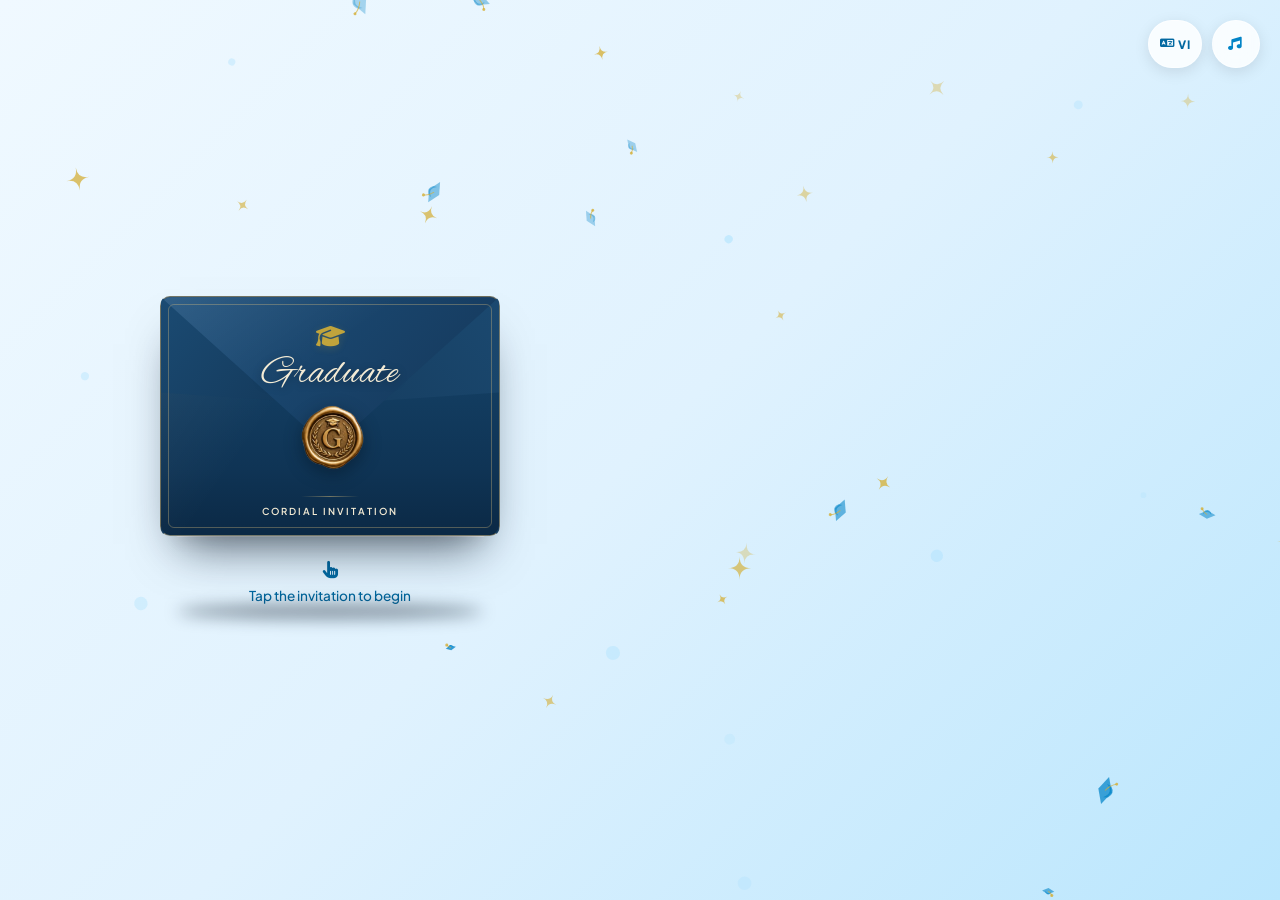
<file: index.html>
<!doctype html>
<html lang="vi">
  <head>
    <meta charset="UTF-8" />
    <meta name="viewport" content="width=device-width, initial-scale=1.0" />
    <title>Thiệp Mời Lễ Tốt Nghiệp Đại Học</title>
    <meta
      name="description"
      content="Thiệp mời điện tử tham dự Lễ Tốt Nghiệp Đại Học đầy sang trọng và ý nghĩa. Rất hân hạnh được đón tiếp bạn!"
    />
    <!-- Google Fonts -->
    <link rel="preconnect" href="https://fonts.googleapis.com" />
    <link rel="preconnect" href="https://fonts.gstatic.com" crossorigin />
    <link
      href="https://fonts.googleapis.com/css2?family=Playfair+Display:ital,wght@0,400..900;1,400..900&family=Plus+Jakarta+Sans:ital,wght@0,200..800;1,200..800&family=Alex+Brush&display=swap"
      rel="stylesheet"
    />
    <!-- FontAwesome for icons -->
    <link
      rel="stylesheet"
      href="https://cdnjs.cloudflare.com/ajax/libs/font-awesome/6.4.0/css/all.min.css"
    />
    <!-- Custom CSS -->
    <link rel="stylesheet" href="styles.css" />
  </head>
  <body>
    <!-- Background Canvas for Particles -->
    <canvas id="particle-canvas"></canvas>

    <!-- Background Music Synth Controller -->
    <button id="music-toggle" aria-label="Bật/Tắt âm nhạc" class="music-btn">
      <i class="fa-solid fa-music"></i>
      <span class="music-wave">
        <span></span>
        <span></span>
        <span></span>
      </span>
    </button>

    <!-- Main Container -->
    <button id="language-toggle" class="language-btn" type="button" aria-label="Switch to Vietnamese">
      <i class="fa-solid fa-language" aria-hidden="true"></i>
      <span>VI</span>
    </button>

    <main class="app-container">
      <!-- SECTION 1: Interactive Envelope -->
      <section id="envelope-section" class="envelope-wrapper">
        <div class="envelope-container" id="envelope">
          <div class="envelope">
            <div class="flap top-flap"></div>
            <div class="flap left-flap"></div>
            <div class="flap right-flap"></div>
            <div class="pocket"></div>

            <!-- The Stamp sealing the envelope -->
            <div
              class="envelope-stamp"
              id="envelope-stamp"
              role="button"
              aria-label="Mở phong thư"
            >
              <img src="image/stamp2.png" alt="Wax Seal Stamp" />
            </div>

            <!-- Front Cover text visible when closed -->
            <div class="envelope-front-cover">
              <div class="front-header">
                <div class="front-logo">
                  <i class="fa-solid fa-graduation-cap gold-accent"></i>
                </div>
                <h2 class="front-title" data-i18n="envelopeTitle">Graduate</h2>
                <!-- <p class="front-subtitle">FOREVER GRATEFUL</p> -->
              </div>
              <div class="front-footer">
                <div class="front-line"></div>
                <span class="front-invite" data-i18n="cordialInvitation">CORDIAL INVITATION</span>
              </div>
            </div>

            <!-- The Mini Invitation Card inside envelope -->
            <div class="letter" id="letter">
              <div class="letter-border"></div>
              <div class="letter-content">
                <div class="cap-icon-wrapper">
                  <i class="fa-solid fa-graduation-cap gold-accent"></i>
                </div>
                <h2 data-i18n="invitation">INVITATION</h2>
                <p class="sub-title" data-i18n="ceremony">Graduation Ceremony</p>
                <div class="divider">
                  <span class="dot"></span>
                  <span class="line"></span>
                  <span class="dot"></span>
                </div>
                <p class="invitee-text" data-i18n="miniInvite">
                  Please join me in celebrating my graduation.
                </p>
                <button class="open-card-btn" id="trigger-open-btn" data-i18n="openEnvelope">
                  Open Envelope
                </button>
              </div>
            </div>
          </div>
          <!-- Interactive Instruction Shadow -->
          <div class="envelope-shadow"></div>
          <div class="click-instruction">
            <i class="fa-solid fa-hand-pointer"></i>
            <span data-i18n="tapToBegin">Tap the invitation to begin</span>
          </div>
        </div>
      </section>

      <section id="invitation-card-section" class="card-section-hidden">
        <div class="card-container">
          <!-- Decorative Waving Sashes -->
          <!-- <canvas class="sash sash-left" id="sash-left-canvas"></canvas>
          <canvas class="sash sash-right" id="sash-right-canvas"></canvas> -->
          <!-- University Logos -->
          <div class="card-logos">
            <img
              src="image/sash-left.png"
              alt="SNHU Logo"
              class="card-logo logo-left"
            />
            <img
              src="image/sash-right.png"
              alt="ULIS Logo"
              class="card-logo logo-right"
            />
          </div>
          <!-- Floral/Gold Border Top -->
          <div class="card-top-decorator">
            <svg viewBox="0 0 100 20" class="gold-svg">
              <path
                d="M 0 10 Q 25 20, 50 10 T 100 10"
                fill="none"
                stroke="currentColor"
                stroke-width="0.5"
              />
              <path
                d="M 10 10 Q 25 0, 40 10 T 70 10"
                fill="none"
                stroke="currentColor"
                stroke-width="0.25"
              />
              <circle cx="50" cy="10" r="1.5" fill="currentColor" />
            </svg>
          </div>

          <!-- Invitation Header -->
          <header class="card-header">
            <div class="badge" data-i18n="graduation">GRADUATION</div>
            <h1 class="main-heading" data-i18n="ceremony">Graduation Ceremony</h1>
            <p class="graduation-year" data-i18n="classYear">Class of 2026</p>
            <div class="ornament">
              <i class="fa-solid fa-leaf left-leaf"></i>
              <i class="fa-solid fa-graduation-cap cap-center"></i>
              <i class="fa-solid fa-leaf right-leaf"></i>
            </div>
          </header>

          <!-- Graduate Info -->
          <div class="graduate-info">
            <p class="invite-label" data-i18n="inviteLabel">
              You are cordially invited to celebrate the graduation of
            </p>
            <h2 class="graduate-name">Nguyễn Minh Huyền</h2>
            <p class="degree-title" data-i18n="degreeTitle">
              Bachelor of Science Economics and Finance
            </p>
            <p class="university-name" data-i18n="universityName">
              University of Languages and International Studies, Vietnam
              National University, Hanoi
            </p>
          </div>

          <!-- Event Details (Date & Location) -->
          <div class="event-details">
            <div class="detail-block date-block">
              <div class="icon-circle">
                <i class="fa-regular fa-calendar-days"></i>
              </div>
              <h3 data-i18n="dateTime">Date & Time</h3>
              <p class="highlight-text" data-i18n="eventTime">04:30 PM | Thursday</p>
              <p class="date-detail" data-i18n="eventDate">July 30, 2026</p>
            </div>

            <div class="detail-divider"></div>

            <div class="detail-block venue-block">
              <div class="icon-circle">
                <i class="fa-solid fa-location-dot"></i>
              </div>
              <h3 data-i18n="location">Location</h3>
              <p class="highlight-text" data-i18n="venueName">Nguyen Van Dao Hall</p>
              <p class="venue-detail" data-i18n="venueAddress">
                144 Xuan Thuy Street, Cau Giay District, Hanoi
              </p>
              <a
                href="https://www.google.com/maps/place/144+%C4%90.+Xu%C3%A2n+Th%E1%BB%A7y,+C%E1%BA%A7u+Gi%E1%BA%A5y,+H%C3%A0+N%E1%BB%99i+10000,+Vi%E1%BB%87t+Nam/@21.0373463,105.7797211,17z/data=!3m1!4b1!4m6!3m5!1s0x3135ab35545aecc5:0x8555da9df4b5483d!8m2!3d21.0373413!4d105.782296!16s%2Fg%2F11lmph4c5c?entry=ttu&g_ep=EgoyMDI2MDcxNC4wIKXMDSoASAFQAw%3D%3D"
                target="_blank"
                rel="noopener noreferrer"
                class="map-link"
              >
                <i class="fa-solid fa-map-location-dot"></i> <span data-i18n="viewMap">View Map</span>
              </a>
            </div>
          </div>

          <!-- Countdown Timer -->
          <div class="countdown-container">
            <h3 data-i18n="countdown">Event Countdown</h3>
            <div class="timer" id="countdown-timer">
              <div class="timer-segment">
                <span class="number" id="days">00</span>
                <span class="label" data-i18n="days">Days</span>
              </div>
              <div class="timer-colon">:</div>
              <div class="timer-segment">
                <span class="number" id="hours">03</span>
                <span class="label" data-i18n="hours">Hours</span>
              </div>
              <div class="timer-colon">:</div>
              <div class="timer-segment">
                <span class="number" id="minutes">00</span>
                <span class="label" data-i18n="minutes">Minutes</span>
              </div>
              <div class="timer-colon">:</div>
              <div class="timer-segment">
                <span class="number" id="seconds">00</span>
                <span class="label" data-i18n="seconds">Seconds</span>
              </div>
            </div>
          </div>

          <!-- Previous image timeline retained for future reference. -->
          <div class="timeline-section">
            <img src="./image/timeline.png" alt="Timeline" />
          </div>

          <!-- Ceremony Programme -->
          <!-- <section class="timeline-section graduation-timeline" aria-labelledby="programme-title">
            <div class="timeline-heading">
              <span class="timeline-kicker">July 30, 2026</span>
              <h2 id="programme-title">Ceremony Programme</h2>
              <div class="timeline-heading-line" aria-hidden="true">
                <span></span><i class="fa-solid fa-graduation-cap"></i><span></span>
              </div>
            </div>

            <ol class="timeline-list">
              <li class="timeline-item">
                <time datetime="13:00">13:00 – 13:50</time>
                <p>Student Check-in</p>
              </li>
              <li class="timeline-item">
                <time datetime="14:00">14:00 – 14:15</time>
                <p>Delegate Introduction</p>
              </li>
              <li class="timeline-item">
                <time datetime="14:15">14:15 – 14:45</time>
                <p>Speeches by ULIS and SNHU Representatives</p>
              </li>
              <li class="timeline-item">
                <time datetime="14:45">14:45 – 15:00</time>
                <p>Certificate Awarding to Individuals with Outstanding Achievements</p>
              </li>
              <li class="timeline-item">
                <time datetime="15:00">15:00 – 15:10</time>
                <p>Speech by Graduate Representative</p>
              </li>
              <li class="timeline-item">
                <time datetime="15:10">15:10 – 16:10</time>
                <p>Conferring of Degrees</p>
              </li>
              <li class="timeline-item">
                <time datetime="16:10">16:10 – 16:30</time>
                <p>Photo Group &amp; Closing Ceremony</p>
              </li>
            </ol>
          </section> -->

          <!-- RSVP Section -->
          <div class="rsvp-section">
            <form id="rsvp-form" class="rsvp-form">
              <div class="form-group">
                <label for="guest-name"
                  ><span data-i18n="fullName">Full Name</span> <span class="required">*</span></label
                >
                <input
                  type="text"
                  id="guest-name"
                  name="name"
                  required
                  placeholder="Enter your full name..."
                  data-i18n-placeholder="namePlaceholder"
                />
              </div>

              <div class="form-group radio-group">
                <label data-i18n="attendanceQuestion">Will you be attending?</label>
                <div class="radio-options">
                  <label class="radio-label">
                    <input type="radio" name="attendance" value="yes" checked />
                    <span class="custom-radio"></span>
                    <span data-i18n="attendingYes">Yes, I will be delighted to attend.</span>
                  </label>
                  <label class="radio-label">
                    <input type="radio" name="attendance" value="no" />
                    <span class="custom-radio"></span>
                    <span data-i18n="attendingNo">Regretfully, I am unable to attend :( .</span>
                  </label>
                </div>
              </div>

              <div class="form-group">
                <label for="guest-wish" data-i18n="messageLabel">Message for the Graduate</label>
                <textarea
                  id="guest-wish"
                  name="wish"
                  rows="3"
                  placeholder="Share your congratulations and best wishes..."
                  data-i18n-placeholder="messagePlaceholder"
                ></textarea>
              </div>

              <button type="submit" class="submit-btn" id="submit-rsvp">
                <span class="submit-label" data-i18n="sendRsvp">Send RSVP</span>
                <span class="submit-loading-label" aria-live="polite" data-i18n="sendingReply">Sending your reply</span>
                <span class="submit-spinner" aria-hidden="true"></span>
                <i class="fa-solid fa-paper-plane submit-icon" aria-hidden="true"></i>
              </button>
            </form>

            <!-- RSVP Success Message -->
            <div class="rsvp-success-overlay" id="rsvp-success">
              <div class="success-card">
                <div class="success-icon">
                  <i class="fa-solid fa-check"></i>
                </div>
                <h3 data-i18n="submissionSuccess">Submission Successful!</h3>
                <p data-i18n="successMessage">Thank you for your RSVP and your lovely wishes.</p>
                <button id="close-success-btn" class="close-success-btn" data-i18n="close">
                  Close
                </button>
              </div>
            </div>
          </div>

          <!-- Guestbook / Wish Board -->
          <div class="guestbook-section">
            <div class="section-title">
              <h2 data-i18n="guestbookTitle">Messages of Congratulations</h2>
              <p data-i18n="guestbookSubtitle">Heartfelt messages from family and friends.</p>
            </div>

            <div class="wishes-list" id="wishes-list">
              <!-- Loaded dynamically via JS -->
              <div class="wish-item empty-state">
                <p>
                  <span data-i18n="emptyWishes">No messages yet. Be the first to leave your congratulations!</span>
                </p>
              </div>
            </div>
          </div>

          <!-- Footer Decorator -->
          <footer class="card-footer">
            <p data-i18n="footerWelcome">We look forward to celebrating with you.</p>
            <p class="footer-sign">Nguyen Minh Huyen & Family</p>
            <div class="card-bottom-decorator">
              <svg viewBox="0 0 100 10" class="gold-svg">
                <path
                  d="M 0 5 Q 50 10, 100 5"
                  fill="none"
                  stroke="currentColor"
                  stroke-width="0.3"
                />
                <circle cx="50" cy="5" r="1" fill="currentColor" />
              </svg>
            </div>
          </footer>
        </div>

        <!-- Return to Envelope button -->
        <button
          class="back-to-envelope"
          id="back-to-envelope"
          aria-label="Xem lại bao thư"
        >
          <i class="fa-solid fa-envelope-open"></i> <span data-i18n="backToEnvelope">Open Envelope</span>
        </button>
      </section>
    </main>

    <!-- Web Audio API Synth initialization script -->
    <script src="script.js"></script>
  </body>
</html>
</file>
<file: styles.css>
/* Custom variables for theme */
:root {
  --bg-primary-grad: linear-gradient(135deg,
      #f0f9ff 0%,
      #e0f2fe 50%,
      #bae6fd 100%);
  --color-primary: #0284c7;
  /* Calm light blue */
  --color-primary-dark: #0369a1;
  /* Deeper blue */
  --color-primary-light: #e0f2fe;
  /* Light blue accent */
  --color-secondary: #0f172a;
  /* Deep navy slate for text */
  --color-text-muted: #475569;
  /* Slate gray */
  --color-gold: #d4af37;
  /* Classic Gold */
  --color-gold-light: #fef08a;
  /* Light Gold */
  --color-card-bg: rgba(255, 255, 255, 0.82);
  --color-glass-border: rgba(255, 255, 255, 0.6);
  --font-heading: "Playfair Display", serif;
  --font-body: "Plus Jakarta Sans", sans-serif;
  --font-accent: "Alex Brush", cursive;
  /* Burgundy stationery palette — used by the envelope only. */
  /* --envelope-bg: #8b0000;
  --envelope-flap-bg: #740000;
  --envelope-left-bg: #590000;
  --envelope-right-bg: #680000;
  --envelope-pocket-bg: #650000;
  --envelope-gold: #d6af57;
  --envelope-cream: #fff5dc; */
  --transition-smooth: all 0.5s cubic-bezier(0.4, 0, 0.2, 1);
  --shadow-premium:
    0 20px 40px -15px rgba(15, 23, 42, 0.12), 0 0 50px rgba(2, 132, 199, 0.05);

  /* //--envelope-bg-color: #8b0000; */
  --envelope-accent-color: #d4af37;
  /* Gold / Vàng Kim */
  --envelope-text-color: #f5f5dc;
  /* Beige / Màu be nhạt */

  --envelope-bg-color: #cb918c;
  /* Deep navy stationery palette — used by the envelope only. */
  --envelope-bg: #102c4a;
  --envelope-flap-bg: #173e63;
  --envelope-left-bg: #0d2945;
  --envelope-right-bg: #123555;
  --envelope-pocket-bg: #0f3455;
  --envelope-gold: #d9bd78;
  --envelope-cream: #f5ecd5;
}

/* Reset & Base Styles */
* {
  margin: 0;
  padding: 0;
  box-sizing: border-box;
}

body {
  font-family: var(--font-body);
  background: var(--bg-primary-grad);
  color: var(--color-secondary);
  min-height: 100vh;
  overflow-x: hidden;
  position: relative;
}

/* Background Canvas */
#particle-canvas {
  position: fixed;
  top: 0;
  left: 0;
  width: 100%;
  height: 100%;
  z-index: 0;
  pointer-events: none;
}

/* Background Music Toggle Button */
.music-btn {
  position: fixed;
  top: 20px;
  right: 20px;
  width: 48px;
  height: 48px;
  border-radius: 50%;
  border: 1px solid var(--color-glass-border);
  background: var(--color-card-bg);
  backdrop-filter: blur(8px);
  cursor: pointer;
  z-index: 100;
  display: flex;
  justify-content: center;
  align-items: center;
  color: var(--color-primary);
  box-shadow: 0 4px 15px rgba(0, 0, 0, 0.1);
  transition: var(--transition-smooth);
}

.music-btn:hover {
  transform: scale(1.1);
  color: var(--color-primary-dark);
  box-shadow: 0 6px 20px rgba(2, 132, 199, 0.2);
}

.language-btn {
  position: fixed;
  top: 20px;
  right: 78px;
  z-index: 100;
  min-width: 48px;
  height: 48px;
  padding: 0 11px;
  display: flex;
  align-items: center;
  justify-content: center;
  gap: 4px;
  border: 1px solid var(--color-glass-border);
  border-radius: 24px;
  background: var(--color-card-bg);
  color: var(--color-primary-dark);
  backdrop-filter: blur(8px);
  cursor: pointer;
  box-shadow: 0 4px 15px rgba(0, 0, 0, 0.1);
  font-family: var(--font-body);
  font-size: 0.72rem;
  font-weight: 800;
  letter-spacing: 0.4px;
  transition: var(--transition-smooth);
}

.language-btn:hover {
  color: #8b0000;
  border-color: rgba(139, 0, 0, 0.25);
  transform: translateY(-2px);
  box-shadow: 0 6px 20px rgba(139, 0, 0, 0.16);
}

.music-wave {
  display: flex;
  align-items: flex-end;
  gap: 2px;
  height: 12px;
  margin-left: 4px;
}

.music-wave span {
  width: 2px;
  height: 100%;
  background-color: var(--color-primary);
  border-radius: 1px;
  animation: bounce-wave 1s ease-in-out infinite alternate;
  transform-origin: bottom;
  display: none;
  /* Only animate when music is playing */
}

.music-btn.playing .music-wave span {
  display: inline-block;
}

.music-btn.playing .music-wave span:nth-child(2) {
  animation-delay: 0.2s;
}

.music-btn.playing .music-wave span:nth-child(3) {
  animation-delay: 0.4s;
}

@keyframes bounce-wave {
  0% {
    transform: scaleY(0.3);
  }

  100% {
    transform: scaleY(1);
  }
}

/* App Container */
.app-container {
  position: relative;
  z-index: 10;
  width: 100%;
  min-height: 100vh;
  display: flex;
  justify-content: center;
  align-items: center;
  padding: 20px;
}

/* ========================================================
   SECTION 1: ENVELOPE STYLES
   ======================================================== */
.envelope-wrapper {
  display: flex;
  justify-content: center;
  align-items: center;
  width: 100%;
  min-height: 90vh;
  transition:
    opacity 0.8s ease,
    transform 0.8s ease;
}

.envelope-wrapper.hidden {
  opacity: 0;
  transform: scale(0.9);
  pointer-events: none;
  position: absolute;
}

.envelope-container {
  position: relative;
  cursor: pointer;
  perspective: 1000px;
}

.envelope {
  --letter-lift: -130px;
  position: relative;
  width: 340px;
  height: 240px;
  background: var(--envelope-bg);
  border-radius: 10px;
  border: 1px solid rgba(221, 193, 126, 0.48);
  /* background:
    radial-gradient(
      circle at 78% 15%,
      rgba(255, 188, 144, 0.15),
      transparent 35%
    ),
    linear-gradient(135deg, #a31313 0%, var(--envelope-bg) 52%, #460000 100%); */
  background:
    radial-gradient(circle at 78% 15%,
      rgba(95, 151, 190, 0.18),
      transparent 35%),
    linear-gradient(135deg, #163e63 0%, var(--envelope-bg) 52%, #0a223a 100%);
  box-shadow:
    0 28px 45px -20px rgba(5, 19, 35, 0.7),
    inset 0 1px 0 rgba(255, 255, 255, 0.13);
  transition: transform 0.5s ease;
  transform-style: preserve-3d;
}

.envelope::before {
  content: "";
  position: absolute;
  inset: 7px;
  z-index: 5;
  border: 1px solid rgba(221, 193, 126, 0.42);
  border-radius: 6px;
  pointer-events: none;
  opacity: 0.82;
}

/* Envelope Flaps shape with CSS clip-path */
.flap {
  position: absolute;
  width: 100%;
  height: 100%;
  top: 0;
  left: 0;
}

.top-flap {
  /* background:
    linear-gradient(145deg, rgba(255, 255, 255, 0.09), transparent 36%),
    linear-gradient(135deg, #a71c1c, var(--envelope-flap-bg) 58%, #4d0000); */
  background:
    linear-gradient(145deg, rgba(255, 255, 255, 0.09), transparent 36%),
    linear-gradient(135deg, #1d507c, var(--envelope-flap-bg) 58%, #112f4d);
  clip-path: polygon(0 0, 50% 64%, 100% 0);
  transform-origin: top;
  transform-style: preserve-3d;
  backface-visibility: hidden;
  transition:
    transform 0.78s cubic-bezier(0.22, 0.8, 0.2, 1),
    z-index 0s linear 0.38s;
  z-index: 4;
  border-top-left-radius: 10px;
  border-top-right-radius: 10px;
  filter: drop-shadow(0 2px 2px rgba(3, 16, 29, 0.26));
}

.left-flap {
  /* background: linear-gradient(135deg, #8f1010, var(--envelope-left-bg) 80%); */
  background: linear-gradient(135deg, #1b4b73, var(--envelope-left-bg) 80%);

  clip-path: polygon(0 0, 52% 50%, 0 100%);
  z-index: 3;
  border-top-left-radius: 6px;
  border-bottom-left-radius: 6px;
}

.right-flap {
  /* background: linear-gradient(225deg, #941111, var(--envelope-right-bg) 80%); */
  background: linear-gradient(225deg, #1b4970, var(--envelope-right-bg) 80%);

  clip-path: polygon(100% 0, 48% 50%, 100% 100%);
  z-index: 3;
  border-top-right-radius: 6px;
  border-bottom-right-radius: 6px;
}

.pocket {
  position: absolute;
  width: 100%;
  height: 100%;
  bottom: 0;
  left: 0;
  /* background:
    linear-gradient(125deg, rgba(255, 255, 255, 0.07), transparent 38%),
    linear-gradient(180deg, #8f1010, var(--envelope-pocket-bg) 72%, #480000); */
  background:
    linear-gradient(125deg, rgba(255, 255, 255, 0.07), transparent 38%),
    linear-gradient(180deg, #17476e, var(--envelope-pocket-bg) 72%, #0b2945);
  clip-path: polygon(0 40%, 50% 45%, 100% 40%, 100% 100%, 0 100%);
  z-index: 3;
  border-bottom-left-radius: 10px;
  border-bottom-right-radius: 10px;
  box-shadow: inset 0 1px 0 rgba(221, 193, 126, 0.18);
}

/* Interactive shadow below envelope */
.envelope-shadow {
  position: absolute;
  bottom: -15px;
  left: 5%;
  width: 90%;
  height: 15px;
  background: rgba(4, 18, 34, 0.43);
  border-radius: 50%;
  filter: blur(8px);
  z-index: 1;
  transition: var(--transition-smooth);
}

/* Front Cover Details (visible when closed) */
.envelope-front-cover {
  position: absolute;
  top: 0;
  left: 0;
  width: 100%;
  height: 100%;
  z-index: 4;
  pointer-events: none;
  transition: opacity 0.4s ease;
}

.envelope-front-cover .front-header {
  position: absolute;
  top: 24px;
  left: 0;
  width: 100%;
  display: flex;
  flex-direction: column;
  align-items: center;
}

.envelope-front-cover .front-logo {
  font-size: 1.45rem;
  margin-bottom: 5px;
  opacity: 0.9;
  color: var(--envelope-gold);
}

.envelope-front-cover .front-title {
  font-family: var(--font-accent);
  font-size: 2.45rem;
  font-weight: 400;
  color: var(--envelope-cream);
  line-height: 1;
  text-shadow: 0 2px 10px rgba(0, 0, 0, 0.32);
}

.envelope-front-cover .front-subtitle {
  font-size: 0.6rem;
  font-weight: 700;
  letter-spacing: 3.6px;
  margin-top: 4px;
  color: var(--envelope-gold);
}

.envelope-front-cover .front-footer {
  position: absolute;
  bottom: 18px;
  left: 0;
  width: 100%;
  display: flex;
  flex-direction: column;
  align-items: center;
}

.envelope-front-cover .front-line {
  width: 58px;
  height: 1px;
  background: linear-gradient(90deg,
      transparent,
      var(--envelope-gold),
      transparent);
  margin: 5px 0 8px;
  opacity: 0.5;
}

.envelope-front-cover .front-invite {
  font-size: 0.6rem;
  letter-spacing: 2px;
  color: var(--envelope-cream);
  font-weight: 600;
}

/* WAX SEAL STAMP STYLES */
.envelope-stamp {
  position: absolute;
  top: 59%;
  left: 50%;
  transform: translate(-50%, -50%) scale(1);
  width: 74px;
  /* height: 74px; */
  height: 160px;
  z-index: 6;
  /* On top of everything on the envelope */
  cursor: pointer;
  /* border: 2px solid var(--envelope-gold); */
  border-radius: 50%;
  /* background: radial-gradient(
    circle at 35% 28%,
    #ecd69b,
    #ad8241 54%,
    #745322 100%
  ); */
  padding: 3px;
  filter: drop-shadow(0 5px 9px rgba(3, 16, 29, 0.48));
  transition:
    transform 0.4s cubic-bezier(0.34, 1.56, 0.64, 1),
    opacity 0.4s ease;
}

.envelope-stamp img {
  width: 100%;
  height: 100%;
  object-fit: cover;
  border-radius: 50%;
  mix-blend-mode: multiply;
}

.envelope-stamp:hover {
  transform: translate(-50%, -50%) scale(1.1) rotate(5deg);
  filter: drop-shadow(0 6px 12px rgba(10, 17, 28, 0.4));
}

.envelope-stamp:active {
  transform: translate(-50%, -50%) scale(0.95);
}

.envelope-container.open .envelope-stamp {
  transform: translate(-50%, -62%) scale(0.82) rotate(-12deg);
  opacity: 0;
  pointer-events: none;
  transition-duration: 0.24s, 0.2s;
}

/* Hover effects for closed envelope */
.envelope-container:hover .envelope {
  transform: translateY(-6px) rotateY(2deg);
}

.envelope-container:hover .envelope-shadow {
  transform: scale(0.95);
  opacity: 0.8;
}

/* Invitation letter inside envelope */
.letter {
  position: absolute;
  bottom: 10px;
  left: 4%;
  width: 92%;
  height: 90%;
  background: #ffffff;
  border-radius: 4px;
  z-index: 2;
  padding: 12px;
  transform: translateY(12px) rotateX(1deg);
  transform-origin: center bottom;
  box-shadow: 0 5px 15px rgba(0, 0, 0, 0.05);
  transition:
    transform 0.45s cubic-bezier(0.4, 0, 0.2, 1),
    box-shadow 0.45s ease;
  overflow: hidden;
}

.letter-border {
  position: absolute;
  top: 5px;
  left: 5px;
  right: 5px;
  bottom: 5px;
  border: 1px solid var(--color-primary-light);
  border-radius: 3px;
  pointer-events: none;
}

.letter-content {
  display: flex;
  flex-direction: column;
  align-items: center;
  text-align: center;
  height: 100%;
  justify-content: center;
  padding: 5px;
}

.cap-icon-wrapper {
  margin-bottom: 5px;
  font-size: 24px;
}

.gold-accent {
  color: var(--color-gold);
  filter: drop-shadow(0 2px 4px rgba(212, 175, 55, 0.2));
}

.letter h2 {
  font-family: var(--font-heading);
  font-size: 1.25rem;
  color: var(--color-primary-dark);
  letter-spacing: 2px;
  margin-bottom: 2px;
}

.letter .sub-title {
  font-size: 0.75rem;
  text-transform: uppercase;
  color: var(--color-text-muted);
  letter-spacing: 1px;
}

.divider {
  display: flex;
  align-items: center;
  justify-content: center;
  width: 60%;
  margin: 8px 0;
  gap: 4px;
}

.divider .dot {
  width: 4px;
  height: 4px;
  background-color: var(--color-gold);
  border-radius: 50%;
}

.divider .line {
  flex-grow: 1;
  height: 1px;
  background: linear-gradient(90deg,
      transparent,
      var(--color-gold),
      transparent);
}

.invitee-text {
  font-size: 0.8rem;
  color: var(--color-secondary);
  line-height: 1.4;
  margin-bottom: 12px;
}

.open-card-btn {
  background: linear-gradient(135deg,
      var(--color-primary) 0%,
      var(--color-primary-dark) 100%);
  color: #ffffff;
  border: none;
  padding: 6px 16px;
  border-radius: 20px;
  font-size: 0.8rem;
  font-weight: 600;
  cursor: pointer;
  box-shadow: 0 4px 10px rgba(2, 132, 199, 0.2);
  transition: var(--transition-smooth);
}

.open-card-btn:hover {
  transform: translateY(-2px);
  box-shadow: 0 6px 15px rgba(2, 132, 199, 0.35);
}

/* Click Instruction beneath envelope */
.click-instruction {
  display: flex;
  flex-direction: column;
  align-items: center;
  margin-top: 25px;
  color: var(--color-primary-dark);
  font-size: 0.85rem;
  font-weight: 500;
  gap: 8px;
  animation: bounce-float 2s infinite ease-in-out;
}

.click-instruction i {
  font-size: 1.1rem;
}

@keyframes bounce-float {

  0%,
  100% {
    transform: translateY(0);
  }

  50% {
    transform: translateY(-8px);
  }
}

/* OPENED STATE CLASSES */
.envelope-container.open .top-flap {
  transform: rotateX(180deg) translateZ(1px);
  z-index: 1;
}

.envelope-container.open .envelope-front-cover {
  opacity: 0;
  pointer-events: none;
}

.envelope-container.open .letter {
  animation: letter-emerge 1.05s 0.16s cubic-bezier(0.22, 0.9, 0.25, 1) both;
  z-index: 5;
  box-shadow: 0 22px 35px rgba(3, 20, 37, 0.27);
}

.envelope-container.open .envelope {
  transform: translateY(4px) scale(0.99);
}

@keyframes letter-emerge {
  0% {
    transform: translateY(12px) rotateX(1deg);
  }

  28% {
    transform: translateY(3px) rotateX(0.5deg);
  }

  82% {
    transform: translateY(calc(var(--letter-lift) - 8px)) rotateX(0deg);
  }

  100% {
    transform: translateY(var(--letter-lift)) rotateX(0deg);
  }
}

/* ========================================================
   SECTION 2: MAIN INVITATION CARD STYLES
   ======================================================== */
.card-section-hidden {
  opacity: 0;
  transform: translateY(40px);
  pointer-events: none;
  max-height: 0;
  overflow: hidden;
  transition:
    opacity 1s cubic-bezier(0.4, 0, 0.2, 1),
    transform 1s cubic-bezier(0.4, 0, 0.2, 1);
  width: 100%;
}

.card-section-active {
  opacity: 1;
  transform: translateY(0);
  pointer-events: auto;
  max-height: 10000px;
  /* high enough for scrolling content */
  display: flex;
  flex-direction: column;
  align-items: center;
  width: 100%;
  padding: 40px 0;
}

.card-container {
  width: 100%;
  max-width: 680px;
  background: var(--color-card-bg);
  border: 1px solid var(--color-glass-border);
  backdrop-filter: blur(20px) saturate(180%);
  -webkit-backdrop-filter: blur(20px) saturate(180%);
  border-radius: 20px;
  box-shadow: var(--shadow-premium);
  padding: 50px 40px;
  position: relative;
  overflow: visible;
  /* Changed to visible so sashes can hang outside */
  margin-bottom: 30px;
}

/* Decorative Waving Sashes (HTML5 Canvas) */
.sash {
  position: absolute;
  top: 40px;
  width: 110px;
  height: 520px;
  pointer-events: none;
  z-index: 5;
  opacity: 0.98;
  filter: drop-shadow(0 12px 25px rgba(15, 23, 42, 0.18));
  transition:
    transform 0.5s ease,
    filter 0.5s ease;
}

.sash-left {
  left: -125px;
  /* Pushed completely outside on desktop */
}

.sash-right {
  right: -125px;
  /* Pushed completely outside on desktop */
}

/* Hover effects */
.card-container:hover .sash {
  filter: drop-shadow(0 18px 35px rgba(15, 23, 42, 0.28));
}

.card-container:hover .sash-left {
  transform: translateY(-5px) rotate(1deg);
}

.card-container:hover .sash-right {
  transform: translateY(-5px) rotate(-1deg);
}

/* University Logos in Corners */
.card-logos {
  /* position: absolute; */
  top: 25px;
  left: 25px;
  right: 25px;
  display: flex;
  justify-content: space-between;
  pointer-events: none;
  z-index: 4;
}

.card-logo {
  height: 500px;
  position: absolute;
  width: auto;
  object-fit: contain;
  opacity: 0.9;
  filter: drop-shadow(0 2px 4px rgba(15, 23, 42, 0.08));
  transition:
    transform 0.3s ease,
    opacity 0.3s ease;
}

.logo-left {
  top: -84px;
  left: -120px;
}

.logo-right {
  top: -108px;
  right: -120px;
}

.card-container:hover .card-logo {
  opacity: 1;
  transform: scale(1.05);
}

.card-top-decorator {
  display: flex;
  justify-content: center;
  color: var(--color-gold);
  margin-bottom: 20px;
}

.gold-svg {
  width: 150px;
  opacity: 0.8;
}

/* Card Header */
.card-header {
  text-align: center;
  margin-bottom: 35px;
}

.badge {
  display: inline-block;
  font-size: 0.75rem;
  font-weight: 700;
  letter-spacing: 3px;
  color: var(--color-primary-dark);
  border: 1px solid var(--color-primary-light);
  background: rgba(2, 132, 199, 0.05);
  padding: 4px 12px;
  border-radius: 12px;
  margin-bottom: 15px;
  text-transform: uppercase;
}

.main-heading {
  font-family: var(--font-heading);
  font-size: clamp(2rem, 7vw, 3rem);
  color: var(--color-secondary);
  font-weight: 800;
  line-height: 1.15;
  margin-bottom: 5px;
  background: linear-gradient(to right,
      var(--color-secondary),
      var(--color-primary-dark));
  -webkit-background-clip: text;
  -webkit-text-fill-color: transparent;
}

.graduation-year {
  font-size: 0.95rem;
  font-weight: 500;
  color: var(--color-text-muted);
  letter-spacing: 4px;
  text-transform: uppercase;
}

.ornament {
  display: flex;
  align-items: center;
  justify-content: center;
  gap: 15px;
  margin-top: 15px;
  color: var(--color-gold);
}

.ornament i {
  font-size: 0.9rem;
}

.ornament .cap-center {
  font-size: 1.4rem;
  transform: rotate(-10deg);
  animation: gentle-tilt 4s infinite ease-in-out;
}

@keyframes gentle-tilt {

  0%,
  100% {
    transform: rotate(-10deg) scale(1);
  }

  50% {
    transform: rotate(10deg) scale(1.1);
  }
}

.ornament .left-leaf {
  transform: scaleX(-1);
}

/* Graduate Info */
.graduate-info {
  text-align: center;
  margin-bottom: 40px;
}

.invite-label {
  font-size: 0.9rem;
  font-style: italic;
  color: var(--color-text-muted);
  margin-bottom: 12px;
}

.graduate-name {
  font-family: var(--font-accent);
  font-size: clamp(2.4rem, 9.5vw, 4.2rem);
  color: var(--color-primary-dark);
  font-weight: 400;
  line-height: 1;
  margin-bottom: 10px;
  text-shadow:
    1px 1px 0px rgba(255, 255, 255, 0.8),
    2px 2px 5px rgba(2, 132, 199, 0.1);
}

.degree-title {
  font-size: 1.15rem;
  font-weight: 700;
  letter-spacing: 1px;
  color: var(--color-secondary);
  text-transform: uppercase;
  margin-bottom: 4px;
}

.university-name {
  font-size: 0.95rem;
  color: var(--color-text-muted);
  font-weight: 500;
}

/* Event Details (Grid) */
.event-details {
  display: grid;
  grid-template-columns: 1fr 1px 1fr;
  gap: 20px;
  background: rgba(255, 255, 255, 0.4);
  border: 1px solid rgba(255, 255, 255, 0.3);
  border-radius: 16px;
  padding: 30px 20px;
  margin-bottom: 40px;
  box-shadow: inset 0 2px 4px rgba(255, 255, 255, 0.4);
}

.detail-block {
  display: flex;
  flex-direction: column;
  align-items: center;
  text-align: center;
}

.icon-circle {
  width: 48px;
  height: 48px;
  border-radius: 50%;
  background: var(--color-primary-light);
  color: var(--color-primary-dark);
  display: flex;
  justify-content: center;
  align-items: center;
  font-size: 1.25rem;
  margin-bottom: 15px;
  box-shadow: 0 4px 10px rgba(2, 132, 199, 0.08);
}

.detail-block h3 {
  font-size: 0.75rem;
  font-weight: 700;
  letter-spacing: 2px;
  color: var(--color-text-muted);
  margin-bottom: 10px;
}

.detail-block .highlight-text {
  font-family: var(--font-heading);
  font-size: 1.25rem;
  font-weight: 700;
  color: var(--color-secondary);
  margin-bottom: 4px;
}

.detail-block .date-detail,
.detail-block .venue-detail {
  font-size: 0.85rem;
  color: var(--color-text-muted);
  line-height: 1.4;
}

.detail-divider {
  background-color: var(--color-glass-border);
  width: 100%;
  height: 100%;
}

.map-link {
  margin-top: 12px;
  display: inline-flex;
  align-items: center;
  gap: 6px;
  font-size: 0.8rem;
  font-weight: 600;
  color: var(--color-primary-dark);
  text-decoration: none;
  background: rgba(2, 132, 199, 0.08);
  padding: 6px 14px;
  border-radius: 20px;
  transition: var(--transition-smooth);
}

.map-link:hover {
  background: var(--color-primary);
  color: #ffffff;
  transform: translateY(-1px);
}

/* Countdown Timer */
.countdown-container {
  text-align: center;
  background: linear-gradient(135deg,
      rgba(2, 132, 199, 0.04) 0%,
      rgba(2, 132, 199, 0.08) 100%);
  border: 1px solid rgba(2, 132, 199, 0.1);
  border-radius: 16px;
  padding: 25px 20px;
  margin-bottom: 40px;
}

.countdown-container h3 {
  font-size: 0.75rem;
  font-weight: 700;
  letter-spacing: 2px;
  color: var(--color-primary-dark);
  margin-bottom: 15px;
}

.timer {
  display: flex;
  justify-content: center;
  align-items: center;
  gap: 12px;
}

.timer-segment {
  display: flex;
  flex-direction: column;
  align-items: center;
  min-width: 60px;
}

.timer-segment .number {
  font-family: var(--font-heading);
  font-size: 2rem;
  font-weight: 800;
  color: var(--color-secondary);
  line-height: 1;
  margin-bottom: 6px;
}

.timer-segment .label {
  font-size: 0.7rem;
  font-weight: 600;
  text-transform: uppercase;
  color: var(--color-text-muted);
  letter-spacing: 1px;
}

.timer-colon {
  font-family: var(--font-heading);
  font-size: 1.5rem;
  font-weight: 800;
  color: var(--color-gold);
  transform: translateY(-8px);
}

/* Sections Divider title */
.section-title {
  text-align: center;
  margin-bottom: 25px;
}

.section-title h2 {
  font-family: var(--font-heading);
  font-size: 1.6rem;
  color: var(--color-secondary);
  font-weight: 700;
  margin-bottom: 6px;
}

.section-title p {
  font-size: 0.85rem;
  color: var(--color-text-muted);
}

/* RSVP Section & Form */
.rsvp-section {
  background: rgba(255, 255, 255, 0.5);
  border: 1px solid rgba(255, 255, 255, 0.4);
  border-radius: 16px;
  padding: 30px;
  margin-bottom: 40px;
  position: relative;
}

.rsvp-form .form-group {
  margin-bottom: 20px;
}

.rsvp-form label {
  display: block;
  font-size: 0.85rem;
  font-weight: 600;
  color: var(--color-secondary);
  margin-bottom: 8px;
}

.rsvp-form label .required {
  color: #ef4444;
}

.rsvp-form input[type="text"],
.rsvp-form textarea {
  width: 100%;
  padding: 12px 16px;
  border: 1px solid rgba(15, 23, 42, 0.15);
  border-radius: 10px;
  background: rgba(255, 255, 255, 0.8);
  font-family: var(--font-body);
  font-size: 0.9rem;
  color: var(--color-secondary);
  outline: none;
  transition: var(--transition-smooth);
}

.rsvp-form input[type="text"]:focus,
.rsvp-form textarea:focus {
  border-color: var(--color-primary);
  background: #ffffff;
  box-shadow: 0 0 0 3px rgba(2, 132, 199, 0.12);
}

.radio-group {
  background: rgba(255, 255, 255, 0.3);
  padding: 15px;
  border-radius: 10px;
  border: 1px dashed rgba(15, 23, 42, 0.1);
}

.radio-options {
  display: flex;
  flex-direction: column;
  gap: 12px;
  margin-top: 8px;
}

.radio-label {
  display: flex;
  align-items: center;
  cursor: pointer;
  font-weight: 500 !important;
  position: relative;
  user-select: none;
}

.radio-label input {
  position: absolute;
  opacity: 0;
  cursor: pointer;
}

.custom-radio {
  height: 18px;
  width: 18px;
  background-color: #ffffff;
  border: 2px solid rgba(15, 23, 42, 0.2);
  border-radius: 50%;
  margin-right: 10px;
  display: inline-block;
  position: relative;
  transition: var(--transition-smooth);
}

.radio-label:hover input~.custom-radio {
  border-color: var(--color-primary);
}

.radio-label input:checked~.custom-radio {
  background-color: var(--color-primary);
  border-color: var(--color-primary);
}

.custom-radio:after {
  content: "";
  position: absolute;
  display: none;
  top: 4px;
  left: 4px;
  width: 6px;
  height: 6px;
  border-radius: 50%;
  background: white;
}

.radio-label input:checked~.custom-radio:after {
  display: block;
}

.submit-btn {
  position: relative;
  overflow: hidden;
  width: 100%;
  background: linear-gradient(135deg,
      var(--color-primary) 0%,
      var(--color-primary-dark) 100%);
  color: #ffffff;
  border: none;
  padding: 14px;
  border-radius: 10px;
  font-size: 0.95rem;
  font-weight: 700;
  cursor: pointer;
  display: flex;
  justify-content: center;
  align-items: center;
  gap: 10px;
  box-shadow: 0 4px 15px rgba(2, 132, 199, 0.2);
  transition: var(--transition-smooth);
}

.submit-btn::after {
  content: "";
  position: absolute;
  inset: 0;
  background: linear-gradient(105deg, transparent 35%, rgba(255, 255, 255, 0.32) 50%, transparent 65%);
  transform: translateX(-130%);
  pointer-events: none;
}

.submit-loading-label,
.submit-spinner {
  display: none;
}

.submit-btn.is-sending {
  cursor: wait;
  background: linear-gradient(135deg, #8b0000, #5f0000);
  box-shadow: 0 6px 18px rgba(139, 0, 0, 0.28);
}

.submit-btn.is-sending .submit-label {
  display: none;
}

.submit-btn.is-sending .submit-loading-label,
.submit-btn.is-sending .submit-spinner {
  display: inline-block;
}

.submit-spinner {
  width: 16px;
  height: 16px;
  border: 2px solid rgba(255, 255, 255, 0.38);
  border-top-color: #f6d878;
  border-radius: 50%;
  animation: rsvp-spin 0.7s linear infinite;
}

.submit-btn.is-sending .submit-icon {
  color: #f6d878;
  animation: rsvp-plane-flight 1.05s ease-in-out infinite;
}

.submit-btn.is-sending::after {
  animation: rsvp-button-shine 1.05s ease-in-out infinite;
}

.submit-btn:disabled {
  opacity: 1;
}

@keyframes rsvp-spin {
  to {
    transform: rotate(360deg);
  }
}

@keyframes rsvp-plane-flight {

  0%,
  100% {
    transform: translate(0, 0) rotate(-8deg);
  }

  50% {
    transform: translate(5px, -3px) rotate(-8deg);
  }
}

@keyframes rsvp-button-shine {
  to {
    transform: translateX(130%);
  }
}

.submit-btn:hover {
  transform: translateY(-2px);
  box-shadow: 0 6px 20px rgba(2, 132, 199, 0.35);
}

.submit-btn:active {
  transform: translateY(0);
}

/* Success Overlay in RSVP */
.rsvp-success-overlay {
  position: absolute;
  top: 0;
  left: 0;
  width: 100%;
  height: 100%;
  background: rgba(255, 255, 255, 0.95);
  border-radius: 16px;
  display: flex;
  justify-content: center;
  align-items: center;
  opacity: 0;
  pointer-events: none;
  z-index: 10;
  transition: opacity 0.4s ease;
}

.rsvp-success-overlay.show {
  opacity: 1;
  pointer-events: auto;
}

.success-card {
  text-align: center;
  padding: 20px;
  max-width: 80%;
  transform: scale(0.8);
  transition: transform 0.4s cubic-bezier(0.34, 1.56, 0.64, 1);
}

.rsvp-success-overlay.show .success-card {
  transform: scale(1);
}

.success-icon {
  width: 60px;
  height: 60px;
  background-color: #22c55e;
  color: white;
  border-radius: 50%;
  display: flex;
  justify-content: center;
  align-items: center;
  font-size: 1.8rem;
  margin: 0 auto 20px;
  box-shadow: 0 8px 20px rgba(34, 197, 94, 0.3);
  animation: scale-bounce 0.5s ease-out;
}

@keyframes scale-bounce {
  0% {
    transform: scale(0);
  }

  70% {
    transform: scale(1.1);
  }

  100% {
    transform: scale(1);
  }
}

.success-card h3 {
  font-family: var(--font-heading);
  font-size: 1.4rem;
  color: var(--color-secondary);
  margin-bottom: 8px;
}

.success-card p {
  font-size: 0.9rem;
  color: var(--color-text-muted);
  margin-bottom: 20px;
}

.close-success-btn {
  background: var(--color-primary-light);
  color: var(--color-primary-dark);
  border: none;
  padding: 8px 20px;
  border-radius: 20px;
  font-weight: 600;
  cursor: pointer;
  transition: var(--transition-smooth);
}

.close-success-btn:hover {
  background: var(--color-primary);
  color: white;
}

/* Guestbook Section */
.guestbook-section {
  background: rgba(255, 255, 255, 0.4);
  border: 1px solid rgba(255, 255, 255, 0.3);
  border-radius: 16px;
  padding: 30px 20px;
  margin-bottom: 30px;
}

.wishes-list {
  display: flex;
  flex-direction: column;
  gap: 15px;
  max-height: 400px;
  overflow-y: auto;
  padding-right: 8px;
}

/* Customize Wish list scrollbar */
.wishes-list::-webkit-scrollbar {
  width: 6px;
}

.wishes-list::-webkit-scrollbar-track {
  background: rgba(2, 132, 199, 0.05);
  border-radius: 3px;
}

.wishes-list::-webkit-scrollbar-thumb {
  background: rgba(2, 132, 199, 0.2);
  border-radius: 3px;
}

.wishes-list::-webkit-scrollbar-thumb:hover {
  background: rgba(2, 132, 199, 0.4);
}

.wish-item {
  background: #ffffff;
  border-left: 4px solid var(--color-primary);
  border-radius: 8px;
  padding: 16px;
  box-shadow: 0 4px 10px rgba(0, 0, 0, 0.02);
  animation: slide-up 0.5s ease-out;
}

@keyframes slide-up {
  0% {
    opacity: 0;
    transform: translateY(10px);
  }

  100% {
    opacity: 1;
    transform: translateY(0);
  }
}

.wish-item.empty-state {
  border-left: none;
  background: transparent;
  text-align: center;
  color: var(--color-text-muted);
  font-style: italic;
  box-shadow: none;
}

.wish-header {
  display: flex;
  justify-content: space-between;
  align-items: center;
  margin-bottom: 8px;
}

.wish-name {
  font-weight: 700;
  color: var(--color-secondary);
  font-size: 0.9rem;
}

.wish-status {
  font-size: 0.7rem;
  font-weight: 600;
  padding: 2px 8px;
  border-radius: 10px;
  text-transform: uppercase;
}

.wish-status.attending {
  background-color: rgba(34, 197, 94, 0.1);
  color: #16a34a;
}

.wish-status.declining {
  background-color: rgba(239, 68, 68, 0.1);
  color: #dc2626;
}

.wish-text {
  font-size: 0.85rem;
  color: var(--color-text-muted);
  line-height: 1.4;
  word-break: break-word;
}

/* Card Footer */
.card-footer {
  text-align: center;
  margin-top: 40px;
  color: var(--color-text-muted);
  font-size: 0.95rem;
}

.footer-sign {
  font-family: var(--font-accent);
  font-size: 2.2rem;
  color: var(--color-primary-dark);
  margin: 10px 0 20px;
}

/* Back to envelope button at the bottom */
.back-to-envelope {
  background: var(--color-card-bg);
  border: 1px solid var(--color-glass-border);
  backdrop-filter: blur(8px);
  color: var(--color-primary-dark);
  padding: 10px 20px;
  border-radius: 30px;
  font-size: 0.85rem;
  font-weight: 600;
  cursor: pointer;
  box-shadow: 0 4px 15px rgba(0, 0, 0, 0.05);
  display: flex;
  align-items: center;
  gap: 8px;
  transition: var(--transition-smooth);
}

.back-to-envelope:hover {
  background: var(--color-primary-light);
  transform: translateY(-2px);
  box-shadow: 0 6px 20px rgba(2, 132, 199, 0.15);
}

/* ========================================================
   RESPONSIVE LAYOUTS
   ======================================================== */
/* Tablet view adjustment */
@media (max-width: 768px) {
  .card-container {
    padding: 40px 30px;
  }

  .event-details {
    gap: 15px;
    padding: 25px 15px;
  }

  /* Sash positioning for tablet - slightly overlaying card edges */
  .sash {
    width: 80px;
    height: 450px;
  }

  .sash-left {
    left: -15px;
  }

  .sash-right {
    right: -15px;
  }

  .envelope-stamp {
    position: absolute;
    top: 59%;
    left: 49%;
    transform: translate(-50%, -50%) scale(1);
    width: 74px;
    height: 123px;
    z-index: 6;
    cursor: pointer;
    /* border: 2px solid var(--envelope-gold); */
    border-radius: 50%;
    /* background: radial-gradient(circle at 35% 28%, #ecd69b, #ad8241 54%, #745322 100%); */
    padding: 3px;
    filter: drop-shadow(0 5px 9px rgba(3, 16, 29, 0.48));
    transition: transform 0.4s cubic-bezier(0.34, 1.56, 0.64, 1), opacity 0.4s ease;
  }

  /* Mobile landscape and general mobile screen adjustment */
  @media (max-width: 600px) {
    .app-container {
      padding: 15px;
    }

    .envelope {
      width: 290px;
      height: 200px;
    }

    .envelope {
      --letter-lift: -100px;
    }

    .letter h2 {
      font-size: 1.1rem;
    }

    .letter-content p {
      font-size: 0.75rem;
    }

    .card-container {
      padding: 30px 15px;
      border-radius: 16px;
    }

    .degree-title {
      font-size: 0.95rem;
    }

    .event-details {
      grid-template-columns: 1fr;
      gap: 20px;
      padding: 20px 15px;
    }

    .detail-divider {
      width: 60%;
      height: 1px;
      margin: 0 auto;
      background-color: rgba(15, 23, 42, 0.1);
    }

    .timer {
      gap: 6px;
    }

    .timer-segment {
      min-width: 48px;
    }

    .timer-segment .number {
      font-size: 1.6rem;
    }

    .timer-colon {
      font-size: 1.1rem;
      transform: translateY(-6px);
    }

    .rsvp-section {
      padding: 20px 15px;
      border-radius: 12px;
    }

    .guestbook-section {
      padding: 20px 15px;
      border-radius: 12px;
    }

    .success-card {
      max-width: 100%;
      padding: 10px;
    }

    /* Sash responsive adjustments for mobile */
    .sash {
      width: 45px;
      z-index: 1;
      /* Place behind card content so text is readable */
      opacity: 0.45;
      /* Soften colors so contrast remains high */
      filter: drop-shadow(0 4px 8px rgba(0, 0, 0, 0.1));
    }

    .sash-left {
      left: 0;
    }

    .sash-right {
      right: 0;
    }

    /* Logos on mobile */
    .card-logo {
      height: 350px;
    }

    .logo-right {
      right: -112px;
      top: -77px;
    }

    .logo-left {
      right: -116px;
      top: -60px;
    }

    .card-logos {
      top: 15px;
      left: 15px;
      right: 15px;
    }

    .timeline-section img {
      height: 430px !important;
    }

    .envelope-stamp {
      position: absolute;
      top: 59%;
      left: 49%;
      transform: translate(-50%, -50%) scale(1);
      width: 74px;
      height: 123px;
      z-index: 6;
      cursor: pointer;
      /* border: 2px solid var(--envelope-gold); */
      border-radius: 50%;
      /* background: radial-gradient(circle at 35% 28%, #ecd69b, #ad8241 54%, #745322 100%); */
      padding: 3px;
      filter: drop-shadow(0 5px 9px rgba(3, 16, 29, 0.48));
      transition: transform 0.4s cubic-bezier(0.34, 1.56, 0.64, 1), opacity 0.4s ease;
    }

    /* Small mobile devices (iPhone SE, etc.) */
    @media (max-width: 375px) {
      .envelope {
        width: 260px;
        height: 180px;
      }

      .envelope {
        --letter-lift: -80px;
      }

      .letter h2 {
        font-size: 0.95rem;
      }

      .letter .sub-title {
        font-size: 0.65rem;
      }

      .open-card-btn {
        padding: 5px 12px;
        font-size: 0.75rem;
      }

      .timeline-section img {
        height: 250px !important;
      }

      .card-container {
        padding: 25px 12px;
      }

      .timer-segment {
        min-width: 40px;
      }

      .timer-segment .number {
        font-size: 1.3rem;
      }

      .timer-segment .label {
        font-size: 0.6rem;
      }

      .timer-colon {
        font-size: 1rem;
        transform: translateY(-4px);
      }

      .rsvp-form input[type="text"],
      .rsvp-form textarea {
        padding: 10px 12px;
        font-size: 0.85rem;
      }

      .radio-label {
        font-size: 0.8rem;
      }

      /* Extra small screens sash size */
      .sash {
        width: 35px;
        opacity: 0.35;
      }

      /* Logos on extra small mobile */
      .card-logo {
        height: 350px;
      }

      .logo-right {
        right: -112px;
        top: -77px;
      }

      .logo-left {
        right: -116px;
        top: -60px;
      }

      .card-logos {
        top: 12px;
        left: 12px;
        right: 12px;
      }

      .envelope-stamp {
        position: absolute;
        top: 59%;
        left: 49%;
        transform: translate(-50%, -50%) scale(1);
        width: 74px;
        height: 123px;
        z-index: 6;
        cursor: pointer;
        /* border: 2px solid var(--envelope-gold); */
        border-radius: 50%;
        /* background: radial-gradient(circle at 35% 28%, #ecd69b, #ad8241 54%, #745322 100%); */
        padding: 3px;
        filter: drop-shadow(0 5px 9px rgba(3, 16, 29, 0.48));
        transition: transform 0.4s cubic-bezier(0.34, 1.56, 0.64, 1), opacity 0.4s ease;
      }
    }
  }
}

.timeline-section {
  display: flex;
  justify-content: center;
}

.timeline-section img {
  height: 590px;
}

/* ========================================================
   CEREMONY PROGRAMME TIMELINE
   The original image timeline styles above are intentionally retained.
   ======================================================== */
.graduation-timeline {
  --timeline-wine: #8b0000;
  --timeline-wine-dark: #570000;
  --timeline-gold: #d4af37;
  display: block;
  margin: 42px 0 34px;
  padding: 34px 34px 26px;
  border: 1px solid rgba(139, 0, 0, 0.14);
  border-radius: 18px;
  background:
    radial-gradient(circle at 100% 0, rgba(212, 175, 55, 0.12), transparent 27%),
    linear-gradient(135deg, rgba(255, 255, 255, 0.9), rgba(255, 250, 241, 0.72));
  box-shadow: 0 14px 30px rgba(70, 16, 16, 0.08);
}

.timeline-heading {
  text-align: center;
  margin-bottom: 27px;
}

.timeline-kicker {
  display: block;
  color: var(--timeline-wine);
  font-size: 0.66rem;
  font-weight: 800;
  letter-spacing: 2.8px;
  text-transform: uppercase;
}

.timeline-heading h2 {
  margin: 6px 0 9px;
  color: var(--timeline-wine-dark);
  font-family: var(--font-heading);
  font-size: clamp(1.6rem, 5vw, 2.15rem);
}

.timeline-heading-line {
  display: flex;
  align-items: center;
  justify-content: center;
  gap: 8px;
  color: var(--timeline-gold);
}

.timeline-heading-line span {
  width: 42px;
  height: 1px;
  background: linear-gradient(90deg, transparent, currentColor);
}

.timeline-heading-line span:last-child {
  background: linear-gradient(90deg, currentColor, transparent);
}

.timeline-heading-line i {
  font-size: 0.78rem;
}

.timeline-list {
  position: relative;
  margin: 0;
  padding: 0;
  list-style: none;
}

.timeline-list::before {
  content: "";
  position: absolute;
  top: 11px;
  bottom: 11px;
  left: 113px;
  width: 1px;
  background: linear-gradient(to bottom,
      transparent,
      rgba(139, 0, 0, 0.28) 5%,
      rgba(139, 0, 0, 0.28) 95%,
      transparent);
}

.timeline-item {
  position: relative;
  display: grid;
  grid-template-columns: 96px 1fr;
  column-gap: 34px;
  align-items: center;
  min-height: 58px;
  padding: 9px 0;
}

.timeline-item::before {
  content: "";
  position: absolute;
  top: 50%;
  left: 109px;
  width: 9px;
  height: 9px;
  border: 2px solid var(--timeline-gold);
  border-radius: 50%;
  background: var(--timeline-wine);
  box-shadow: 0 0 0 4px #fffaf1;
  transform: translateY(-50%);
}

.timeline-item time {
  color: var(--timeline-wine);
  font-size: 0.7rem;
  font-weight: 800;
  letter-spacing: 0.2px;
  line-height: 1.35;
  text-align: right;
}

.timeline-item p {
  margin: 0;
  color: #283548;
  font-size: 0.84rem;
  font-weight: 600;
  line-height: 1.5;
}

.timeline-item:hover::before {
  background: var(--timeline-gold);
  box-shadow: 0 0 0 5px rgba(212, 175, 55, 0.17);
}

@media (max-width: 600px) {
  .graduation-timeline {
    margin: 32px 0 26px;
    padding: 27px 18px 18px;
    border-radius: 14px;
  }

  .timeline-list::before {
    left: 87px;
  }

  .timeline-item {
    grid-template-columns: 72px 1fr;
    column-gap: 27px;
    min-height: 64px;
  }

  .timeline-item::before {
    left: 83px;
  }

  .timeline-item time {
    font-size: 0.62rem;
  }

  .timeline-item p {
    font-size: 0.76rem;
  }
}
</file>
